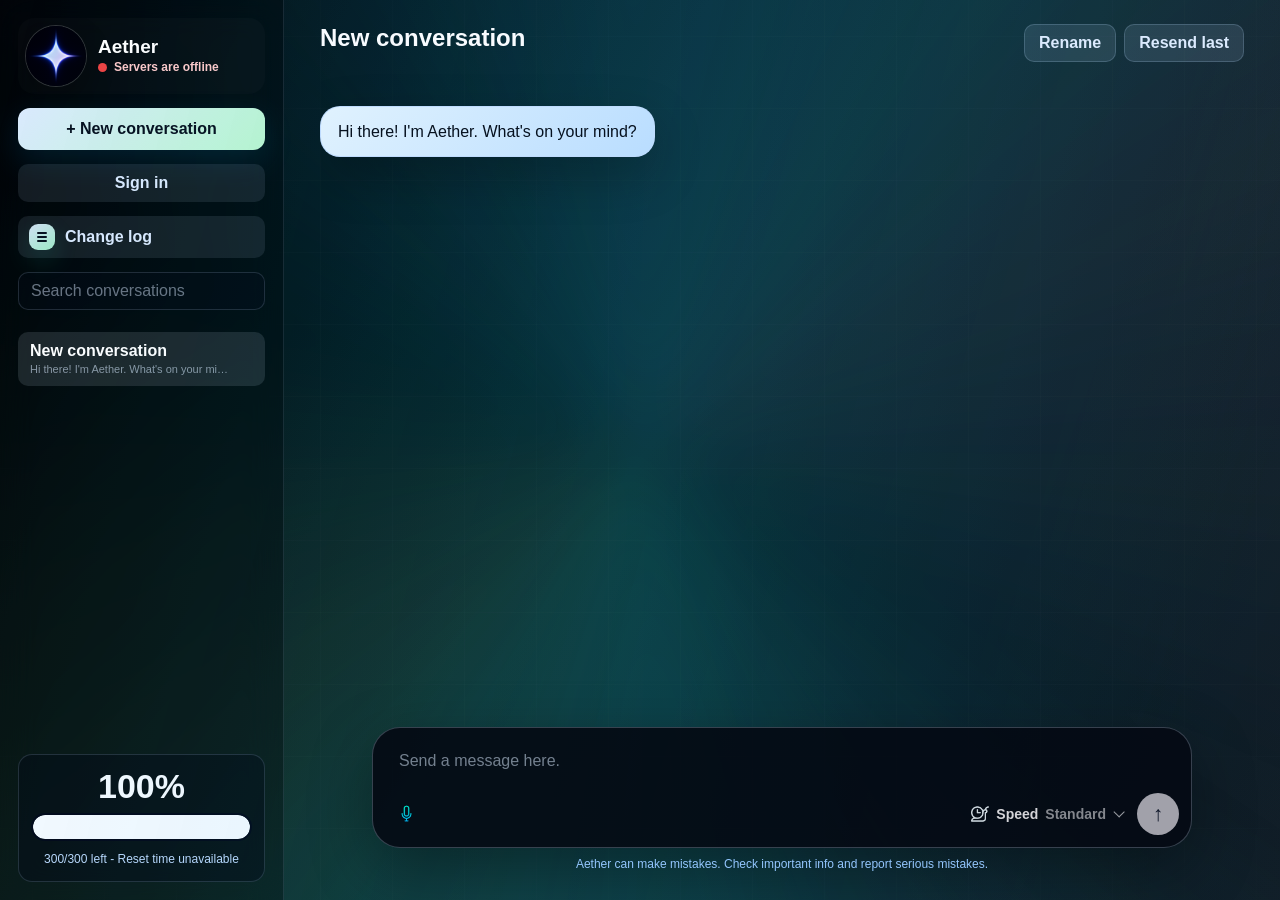
<file: index.html>
<!doctype html>
<html lang="en">
  <head>
    <meta name="google-site-verification" content="ly3qNK8iOnrQj3IvgMs92MdEl5CDJ6hT8miCElMqetY" />
    <meta charset="utf-8">
    <meta name="viewport" content="width=device-width, initial-scale=1">
    <title>Aether AI - World's Smartest AI</title>
    <link rel="icon" type="image/png" href="assets/Aether.png">
    <link rel="stylesheet" href="styles.css?v=20260530-hcaptcha">
  </head>
  <body>
    <div id="app"></div>
    <script src="config.js?v=20260530-hcaptcha"></script>
    <script src="app.js?v=20260530-hcaptcha"></script>
    <script src="https://js.hcaptcha.com/1/api.js?onload=onAetherHCaptchaLoaded&render=explicit" async defer></script>
  </body>
</html>
</file>
<file: styles.css>
﻿* { box-sizing: border-box; } 
html, body, #app { width: 100%; height: 100%; margin: 0; }
body {
  overflow: hidden;
  background: #02040a;
  color: #f8fbff;
  font-family: Inter, "Segoe UI", Arial, sans-serif;
}
button, input, textarea { font: inherit; }
button { cursor: pointer; }
.app-shell {
  position: relative;
  isolation: isolate;
  display: grid;
  grid-template-columns: 284px 1fr;
  height: 100%;
  background:
    linear-gradient(125deg, #02040a 0%, #062a2d 28%, #111827 54%, #251324 78%, #040506 100%);
  background-size: 180% 180%;
  animation: shellGradient 22s ease-in-out infinite;
  overflow: hidden;
}
.app-content {
  display: contents;
}
.ban-locked-shell .app-content {
  filter: brightness(0.16) saturate(0.48) contrast(0.9);
  pointer-events: none;
  user-select: none;
}
.app-shell::before,
.app-shell::after {
  content: "";
  position: fixed;
  inset: -20%;
  z-index: -1;
  pointer-events: none;
}
.app-shell::before {
  background:
    linear-gradient(rgba(255, 255, 255, 0.035) 1px, transparent 1px),
    linear-gradient(90deg, rgba(255, 255, 255, 0.03) 1px, transparent 1px);
  background-size: 72px 72px;
  -webkit-mask-image: linear-gradient(135deg, transparent 8%, black 35%, black 70%, transparent 96%);
  mask-image: linear-gradient(135deg, transparent 8%, black 35%, black 70%, transparent 96%);
  animation: gridPan 18s linear infinite;
  opacity: 0.44;
}
.app-shell::after {
  background:
    conic-gradient(from 120deg at 50% 50%,
      transparent 0deg,
      rgba(45, 212, 191, 0.16) 54deg,
      rgba(251, 191, 36, 0.08) 112deg,
      transparent 170deg,
      rgba(56, 189, 248, 0.14) 238deg,
      rgba(244, 114, 182, 0.08) 304deg,
      transparent 360deg);
  filter: blur(32px);
  transform: scale(1.16);
  animation: auraTurn 28s ease-in-out infinite alternate;
  opacity: 0.78;
}
.mobile-sidebar-scrim,
.mobile-sidebar-toggle {
  display: none;
}
.animated-bg {
  position: fixed;
  inset: 0;
  z-index: 0;
  pointer-events: none;
  overflow: hidden;
  background:
    linear-gradient(105deg, transparent 0%, rgba(14, 165, 233, 0.13) 25%, transparent 46%),
    linear-gradient(290deg, transparent 12%, rgba(34, 197, 94, 0.08) 38%, transparent 58%);
  background-size: 200% 200%, 180% 180%;
  animation: backgroundSweep 16s ease-in-out infinite alternate;
  opacity: 0.72;
}
@keyframes shellGradient {
  0%, 100% { background-position: 0% 42%; }
  50% { background-position: 100% 58%; }
}
@keyframes gridPan {
  from { transform: translate3d(0, 0, 0); }
  to { transform: translate3d(72px, 72px, 0); }
}
@keyframes auraTurn {
  from { transform: scale(1.12) rotate(-6deg); }
  to { transform: scale(1.22) rotate(8deg); }
}
@keyframes backgroundSweep {
  from { background-position: 0% 50%, 100% 50%; }
  to { background-position: 100% 50%, 0% 50%; }
}
@keyframes serverPulseGreen {
  0% { box-shadow: 0 0 0 0 rgba(34, 197, 94, 0.48); }
  70% { box-shadow: 0 0 0 8px rgba(34, 197, 94, 0); }
  100% { box-shadow: 0 0 0 0 rgba(34, 197, 94, 0); }
}
@keyframes serverPulseRed {
  0% { box-shadow: 0 0 0 0 rgba(239, 68, 68, 0.48); }
  70% { box-shadow: 0 0 0 8px rgba(239, 68, 68, 0); }
  100% { box-shadow: 0 0 0 0 rgba(239, 68, 68, 0); }
}
.sidebar {
  position: relative;
  z-index: 1;
  display: flex;
  flex-direction: column;
  gap: 14px;
  padding: 18px;
  border-right: 1px solid rgba(191, 219, 254, 0.12);
  background: rgba(0, 0, 0, 0.36);
  backdrop-filter: blur(18px);
  min-width: 0;
}
.brand, .new-chat, .account-tab, .admin-tab, .changelog-tab, .chat-item, .delete-chat, .copy-message, .report-message, .composer button, .primary-button, .secondary-button, .danger-button, .modal-close, .auth-mode-switch button, .speed-trigger, .speed-option, .admin-search-button { border: 0; }
.brand {
  display: flex;
  align-items: center;
  gap: 12px;
  color: #fff;
  background: rgba(255, 255, 255, 0.02);
  font-weight: 760;
  font-size: 18px;
  padding: 8px;
  border-radius: 16px;
  text-align: left;
  transition: background 180ms ease, transform 180ms ease;
}
.brand:hover, .brand:focus-visible {
  background: rgba(255, 255, 255, 0.06);
  outline: none;
  transform: translateY(-1px);
}
.brand img {
  width: 60px;
  height: 60px;
  border-radius: 50%;
  object-fit: cover;
  flex: 0 0 auto;
  box-shadow: 0 0 0 1px rgba(255, 255, 255, 0.18), 0 12px 28px rgba(0, 0, 0, 0.28);
}
.brand-copy {
  display: grid;
  gap: 4px;
  min-width: 0;
}
.brand-name {
  font-size: 19px;
  line-height: 1;
  letter-spacing: 0;
}
.server-status {
  display: inline-flex;
  align-items: center;
  gap: 7px;
  min-width: 0;
  color: #bfdbfe;
  font-size: 12px;
  font-weight: 760;
  line-height: 1.25;
  white-space: nowrap;
}
.server-dot {
  position: relative;
  width: 9px;
  height: 9px;
  border-radius: 50%;
  background: #22c55e;
  box-shadow: 0 0 0 0 rgba(34, 197, 94, 0.42);
  animation: serverPulseGreen 1.55s ease-out infinite;
  flex: 0 0 auto;
}
.server-status.offline .server-dot {
  background: #ef4444;
  box-shadow: 0 0 0 0 rgba(239, 68, 68, 0.42);
  animation-name: serverPulseRed;
}
.server-status.online .server-status-label {
  color: #bbf7d0;
}
.server-status.offline .server-status-label {
  color: #fecaca;
}
.new-chat {
  height: 42px;
  border-radius: 12px;
  color: #07111f;
  background: linear-gradient(135deg, #dbeafe, #bbf7d0);
  font-weight: 740;
  box-shadow: 0 10px 30px rgba(14, 165, 233, 0.14);
  transition: transform 160ms ease, filter 160ms ease;
}
.new-chat:hover, .new-chat:focus-visible {
  transform: translateY(-1px);
  filter: brightness(1.04);
  outline: none;
}
.account-tab,
.admin-tab,
.changelog-tab {
  display: grid;
  place-items: center;
  height: 38px;
  border-radius: 10px;
  color: #dbeafe;
  background: rgba(191, 219, 254, 0.1);
  font-weight: 780;
  transition: background 160ms ease, color 160ms ease, transform 160ms ease;
}
.account-tab.signed-in {
  grid-template-columns: auto minmax(0, 1fr);
  place-items: center stretch;
  gap: 10px;
  height: auto;
  min-height: 48px;
  padding: 8px 10px;
  text-align: left;
}
.changelog-tab {
  grid-template-columns: auto minmax(0, 1fr);
  place-items: center stretch;
  gap: 10px;
  height: 42px;
  padding: 0 11px;
  text-align: left;
}
.changelog-mark {
  position: relative;
  display: grid;
  place-items: center;
  width: 26px;
  height: 26px;
  border-radius: 9px;
  background:
    linear-gradient(145deg, rgba(219, 234, 254, 0.95), rgba(167, 243, 208, 0.95));
  box-shadow: 0 10px 24px rgba(45, 212, 191, 0.16);
}
.changelog-mark::before,
.changelog-mark::after,
.changelog-mark i {
  content: "";
  position: absolute;
  left: 8px;
  right: 8px;
  height: 2px;
  border-radius: 999px;
  background: #07111f;
}
.changelog-mark::before {
  top: 8px;
}
.changelog-mark i {
  top: 12px;
}
.changelog-mark::after {
  top: 16px;
}
.changelog-tab span:last-child {
  overflow: hidden;
  text-overflow: ellipsis;
  white-space: nowrap;
}
.account-avatar {
  display: grid;
  place-items: center;
  width: 30px;
  height: 30px;
  border-radius: 50%;
  color: #07111f;
  background: linear-gradient(135deg, #bfdbfe, #a7f3d0);
  font-size: 12px;
  font-weight: 900;
  letter-spacing: 0;
}
img.account-avatar {
  display: block;
  object-fit: cover;
}
.username-label {
  display: inline-flex;
  align-items: center;
  gap: 5px;
  max-width: 100%;
  min-width: 0;
  vertical-align: middle;
}
.username-text {
  min-width: 0;
  overflow: hidden;
  text-overflow: ellipsis;
}
.username-suffix {
  flex: 0 0 auto;
}
.verified-icon {
  width: 18px;
  height: 18px;
  flex: 0 0 auto;
  object-fit: contain;
  display: inline-block;
  vertical-align: middle;
}
.account-card-head h2 .verified-icon {
  width: 21px;
  height: 21px;
}
.account-avatar.large {
  width: 54px;
  height: 54px;
  font-size: 18px;
  flex: 0 0 auto;
}
.account-tab-copy {
  display: grid;
  gap: 2px;
  min-width: 0;
}
.account-tab-copy strong,
.account-tab-copy small {
  overflow: hidden;
  text-overflow: ellipsis;
  white-space: nowrap;
}
.account-tab-copy .username-label {
  display: flex;
}
.account-tab-copy small {
  color: #93c5fd;
  font-size: 11px;
  font-weight: 760;
}
.account-tab:hover, .account-tab:focus-visible, .admin-tab:hover, .admin-tab:focus-visible, .admin-tab.active, .changelog-tab:hover, .changelog-tab:focus-visible {
  color: #07111f;
  background: #a7f3d0;
  outline: none;
  transform: translateY(-1px);
}
.changelog-tab:hover .changelog-mark,
.changelog-tab:focus-visible .changelog-mark {
  background: #07111f;
}
.changelog-tab:hover .changelog-mark::before,
.changelog-tab:hover .changelog-mark::after,
.changelog-tab:hover .changelog-mark i,
.changelog-tab:focus-visible .changelog-mark::before,
.changelog-tab:focus-visible .changelog-mark::after,
.changelog-tab:focus-visible .changelog-mark i {
  background: #a7f3d0;
}
.account-tab:hover .account-tab-copy small,
.account-tab:focus-visible .account-tab-copy small {
  color: #0f172a;
}
.sidebar-search {
  width: 100%;
  height: 38px;
  border: 1px solid rgba(191, 219, 254, 0.16);
  border-radius: 10px;
  color: #f8fbff;
  background: rgba(5, 10, 20, 0.5);
  outline: none;
  padding: 0 12px;
}
.sidebar-search::placeholder {
  color: rgba(219, 234, 254, 0.48);
}
.sidebar-search:focus {
  border-color: rgba(45, 212, 191, 0.55);
  box-shadow: 0 0 0 3px rgba(45, 212, 191, 0.12);
}
.chat-list {
  display: grid;
  gap: 4px;
  margin-top: 8px;
  overflow: auto;
  flex: 1 1 auto;
  min-height: 0;
  align-content: start;
  grid-auto-rows: max-content;
}
.sidebar-empty {
  padding: 12px;
  color: rgba(219, 234, 254, 0.62);
  font-size: 13px;
  line-height: 1.4;
}
.rate-card {
  --rate-color: #f8fbff;
  margin-top: auto;
  display: grid;
  gap: 10px;
  padding: 14px 12px;
  border: 1px solid rgba(191, 219, 254, 0.16);
  border-radius: 14px;
  background: rgba(5, 10, 20, 0.54);
  color: #dbeafe;
}
.rate-percent {
  color: var(--rate-color);
  font-size: 34px;
  line-height: 1;
  text-align: center;
  font-weight: 760;
  transition: color 140ms linear;
}
.rate-track {
  height: 28px;
  overflow: hidden;
  border: 2px solid rgba(2, 6, 23, 0.92);
  border-radius: 999px;
  background: rgba(219, 234, 254, 0.1);
}
.rate-track span {
  display: block;
  height: 100%;
  min-width: 0;
  border-radius: inherit;
  background: var(--rate-color);
  transition:
    width 120ms linear,
    background-color 140ms linear;
}
.rate-label {
  color: #bfdbfe;
  font-size: 12px;
  text-align: center;
  line-height: 1.35;
}
.chat-item-row {
  display: grid;
  grid-template-columns: minmax(0, 1fr) 28px;
  align-items: center;
  width: 100%;
  min-height: 54px;
  border-radius: 10px;
  overflow: hidden;
  background: transparent;
}
.chat-item-row.active, .chat-item-row:hover, .chat-item-row:focus-within {
  background: rgba(219, 234, 254, 0.12);
}
.chat-item {
  width: 100%;
  max-width: 100%;
  min-width: 0;
  min-height: 54px;
  display: grid;
  align-content: center;
  gap: 3px;
  color: #dbeafe;
  background: transparent;
  text-align: left;
  padding: 0 8px 0 12px;
  overflow: hidden;
  text-overflow: ellipsis;
  white-space: nowrap;
}
.chat-item span, .chat-item small {
  min-width: 0;
  overflow: hidden;
  text-overflow: ellipsis;
  white-space: nowrap;
}
.chat-item span {
  font-weight: 760;
}
.chat-item small {
  color: rgba(219, 234, 254, 0.58);
  font-size: 11px;
  line-height: 1.2;
}
.chat-item-row.active .chat-item, .chat-item-row:hover .chat-item, .chat-item-row:focus-within .chat-item {
  color: #fff;
}
.delete-chat {
  width: 26px;
  height: 26px;
  margin-right: 4px;
  border-radius: 7px;
  color: #dbeafe;
  background: transparent;
  opacity: 0;
  transform: scale(0.92);
  transition: opacity 150ms ease, transform 150ms ease, background 150ms ease, color 150ms ease;
}
.chat-item-row:hover .delete-chat, .chat-item-row:focus-within .delete-chat {
  opacity: 1;
  transform: scale(1);
}
.delete-chat:hover, .delete-chat:focus-visible {
  color: #07111f;
  background: #dbeafe;
  outline: none;
}
.chat-page {
  position: relative;
  z-index: 1;
  display: grid;
  grid-template-rows: auto 1fr auto;
  height: 100vh;
  min-width: 0;
  overflow: hidden;
  padding: 24px 36px 28px;
}
.chat-page::before {
  content: "";
  position: fixed;
  inset: 0;
  z-index: 2;
  pointer-events: none;
  opacity: 0;
  background:
    linear-gradient(180deg, rgba(2, 6, 23, 0.68), rgba(2, 6, 23, 0.8)),
    conic-gradient(from 180deg at 50% 50%, transparent 0deg, rgba(45, 212, 191, 0.12) 92deg, transparent 178deg, rgba(96, 165, 250, 0.14) 272deg, transparent 360deg);
  -webkit-backdrop-filter: blur(10px) saturate(0.72);
  backdrop-filter: blur(10px) saturate(0.72);
  transition: opacity 360ms ease;
}
.chat-page.voice-listening::before {
  opacity: 1;
  animation: voiceBackdropBreath 3.2s ease-in-out infinite;
}
.chat-page .topbar,
.chat-page .messages,
.chat-page .composer,
.chat-page .composer-input-wrap,
.chat-page .composer-tools-right,
.chat-page .composer-note {
  transition:
    opacity 360ms ease,
    filter 420ms ease,
    transform 420ms ease,
    border-color 260ms ease,
    background 260ms ease,
    box-shadow 260ms ease;
}
.chat-page.voice-listening .topbar,
.chat-page.voice-listening .messages,
.chat-page.voice-listening .composer-input-wrap,
.chat-page.voice-listening .composer-tools-right,
.chat-page.voice-listening .composer-note {
  opacity: 0;
  filter: blur(14px) saturate(0.55);
  transform: scale(0.985);
  pointer-events: none;
}
.chat-page.voice-listening .composer {
  border-color: transparent;
  background: transparent;
  box-shadow: none;
}
.chat-page.voice-listening .composer-area {
  z-index: 5;
}
@keyframes voiceBackdropBreath {
  0%, 100% {
    filter: saturate(0.95);
  }
  50% {
    filter: saturate(1.18);
  }
}
.topbar {
  position: relative;
  z-index: 1;
  display: flex;
  align-items: flex-start;
  justify-content: space-between;
  gap: 16px;
  max-width: 980px;
  width: 100%;
  min-width: 0;
  margin: 0 auto;
}
.topbar-title-row {
  flex: 1 1 auto;
  display: flex;
  align-items: center;
  gap: 12px;
  min-width: 0;
  max-width: 100%;
}
.topbar h1 {
  flex: 1 1 auto;
  min-width: 0;
  max-width: 100%;
  margin: 0;
  font-size: 24px;
  letter-spacing: 0;
  overflow: hidden;
  text-overflow: ellipsis;
  white-space: nowrap;
}
.topbar-actions {
  display: flex;
  align-items: center;
  gap: 8px;
  flex: 0 0 auto;
}
.speed-picker {
  position: relative;
}
.speed-trigger {
  min-width: 0;
  min-height: 42px;
  display: inline-flex;
  align-items: center;
  justify-content: center;
  gap: 7px;
  border-radius: 999px;
  padding: 0 8px;
  color: #d4d4d8;
  background: transparent;
}
.speed-trigger span {
  color: inherit;
  font-size: 14px;
  font-weight: 760;
}
.speed-trigger .speed-current {
  color: rgba(212, 212, 216, 0.62);
  font-weight: 650;
}
.speed-trigger-icon {
  display: grid;
  place-items: center;
  width: 18px;
  height: 18px;
  flex: 0 0 18px;
}
.speed-trigger-icon img {
  display: block;
  width: 18px;
  height: 18px;
  object-fit: contain;
  filter: invert(93%) sepia(12%) saturate(498%) hue-rotate(183deg) brightness(103%) contrast(96%);
  opacity: 0.88;
}
.speed-trigger:hover .speed-current,
.speed-trigger:focus-visible .speed-current {
  color: rgba(255, 255, 255, 0.68);
}
.speed-trigger i {
  width: 8px;
  height: 8px;
  border-right: 1.7px solid currentColor;
  border-bottom: 1.7px solid currentColor;
  transform: rotate(45deg) translateY(-3px);
  opacity: 0.72;
}
.speed-trigger:hover,
.speed-trigger:focus-visible {
  color: #fff;
  outline: none;
  background: rgba(255, 255, 255, 0.08);
}
.speed-picker.open .speed-trigger i {
  transform: rotate(225deg) translateY(-1px);
}
.speed-menu {
  position: absolute;
  bottom: calc(100% + 10px);
  right: 0;
  z-index: 15;
  width: min(330px, calc(100vw - 28px));
  display: grid;
  gap: 6px;
  padding: 10px;
  border: 1px solid rgba(191, 219, 254, 0.12);
  border-radius: 12px;
  background: linear-gradient(180deg, rgba(24, 24, 27, 0.98), rgba(18, 18, 20, 0.98));
  box-shadow: 0 20px 64px rgba(0, 0, 0, 0.48);
}
.speed-menu-title {
  padding: 0 6px 3px;
  color: #a1a1aa;
  font-size: 13px;
  font-weight: 760;
}
.speed-option {
  min-height: 64px;
  display: grid;
  grid-template-columns: 26px minmax(0, 1fr) 22px;
  align-items: start;
  gap: 10px;
  padding: 10px;
  border-radius: 9px;
  color: #e5e7eb;
  background: transparent;
  text-align: left;
}
.speed-option.active,
.speed-option:hover,
.speed-option:focus-visible {
  outline: none;
  background: rgba(255, 255, 255, 0.08);
}
.speed-icon {
  display: grid;
  place-items: center;
  align-self: center;
  color: #d4d4d8;
  font-size: 18px;
}
.speed-icon img {
  width: 18px;
  height: 18px;
  display: block;
  object-fit: contain;
  filter: invert(93%) sepia(12%) saturate(498%) hue-rotate(183deg) brightness(103%) contrast(96%);
  opacity: 0.9;
}
.speed-option strong,
.speed-option small {
  display: block;
  min-width: 0;
  overflow: visible;
  overflow-wrap: anywhere;
  white-space: normal;
}
.speed-option strong {
  font-size: 14px;
  font-weight: 760;
  line-height: 1.15;
}
.speed-option small {
  margin-top: 3px;
  color: #a1a1aa;
  font-size: 13px;
  line-height: 1.25;
}
.speed-option b {
  color: #d4d4d8;
  font-size: 18px;
  font-weight: 500;
  text-align: center;
  align-self: center;
}
.admin-page {
  grid-template-rows: auto 1fr;
}
.admin-scroll {
  position: relative;
  z-index: 1;
  width: min(1060px, 100%);
  margin: 0 auto;
  padding: 28px 0 8px;
  overflow-y: auto;
  scrollbar-width: none;
  display: grid;
  gap: 18px;
  align-content: start;
}
.admin-scroll::-webkit-scrollbar { width: 0; height: 0; }
.admin-hero {
  display: flex;
  align-items: center;
  justify-content: space-between;
  gap: 18px;
  padding: 22px;
  border: 1px solid rgba(191, 219, 254, 0.16);
  border-radius: 8px;
  background: rgba(5, 10, 20, 0.66);
}
.admin-kicker {
  display: inline-flex;
  margin-bottom: 8px;
  color: #a7f3d0;
  font-size: 12px;
  font-weight: 800;
  text-transform: uppercase;
  letter-spacing: 0;
}
.admin-hero h2,
.admin-panel h2 {
  margin: 0;
  letter-spacing: 0;
}
.admin-hero h2 {
  font-size: 26px;
}
.admin-hero p {
  margin: 8px 0 0;
  max-width: 620px;
  color: #bfdbfe;
  line-height: 1.45;
}
.admin-switch {
  display: inline-flex;
  align-items: center;
  gap: 10px;
  min-height: 44px;
  padding: 0 14px;
  border-radius: 999px;
  color: #07111f;
  background: #dbeafe;
  font-weight: 820;
  white-space: nowrap;
  cursor: pointer;
}
.admin-switch input {
  width: 18px;
  height: 18px;
  accent-color: #16a34a;
}
.admin-grid {
  display: grid;
  grid-template-columns: repeat(4, minmax(0, 1fr));
  gap: 12px;
}
.admin-metric {
  display: grid;
  gap: 8px;
  padding: 18px;
  border: 1px solid rgba(191, 219, 254, 0.16);
  border-radius: 8px;
  background: rgba(5, 10, 20, 0.56);
}
.admin-metric span {
  color: #bfdbfe;
  font-size: 13px;
  font-weight: 760;
}
.admin-metric strong {
  font-size: 34px;
  line-height: 1;
}
.admin-actions {
  display: flex;
  flex-wrap: wrap;
  align-items: end;
  gap: 10px;
  justify-content: flex-start;
}
.admin-two-column {
  display: grid;
  grid-template-columns: minmax(280px, 0.84fr) minmax(320px, 1.16fr);
  gap: 14px;
  align-items: start;
}
.admin-panel {
  display: grid;
  gap: 14px;
  padding: 20px;
  border: 1px solid rgba(191, 219, 254, 0.16);
  border-radius: 8px;
  background: rgba(5, 10, 20, 0.62);
}
.admin-panel-head {
  display: flex;
  justify-content: space-between;
  align-items: center;
  gap: 12px;
}
.admin-panel-title {
  display: flex;
  align-items: center;
  gap: 10px;
  min-width: 0;
}
.admin-panel-head span {
  color: #a7f3d0;
  font-size: 12px;
  font-weight: 820;
}
.admin-search-control {
  --admin-search-width: min(300px, 46vw);
  position: relative;
  display: grid;
  grid-template-columns: minmax(0, 0fr) 38px;
  align-items: center;
  gap: 0;
  width: 38px;
  min-width: 38px;
  height: 38px;
  justify-self: end;
  overflow: hidden;
  border: 1px solid rgba(191, 219, 254, 0.14);
  border-radius: 12px;
  background: rgba(2, 6, 23, 0.38);
  transition:
    width 240ms ease,
    border-color 180ms ease,
    background 180ms ease,
    box-shadow 180ms ease;
}
.admin-search-control.open,
.admin-search-control:focus-within {
  grid-template-columns: minmax(0, 1fr) 38px;
  width: var(--admin-search-width);
  border-color: rgba(167, 243, 208, 0.34);
  background: rgba(2, 6, 23, 0.64);
  box-shadow: 0 14px 36px rgba(0, 0, 0, 0.26), 0 0 0 3px rgba(45, 212, 191, 0.08);
}
.admin-search-input {
  width: 100%;
  min-width: 0;
  height: 100%;
  border: 0;
  outline: none;
  padding: 0 4px 0 12px;
  color: #f8fbff;
  background: transparent;
  font-size: 13px;
  font-weight: 760;
  opacity: 0;
  transform: translateX(20px);
  pointer-events: none;
  transition: opacity 180ms ease, transform 230ms ease;
}
.admin-search-control.open .admin-search-input,
.admin-search-control:focus-within .admin-search-input {
  opacity: 1;
  transform: translateX(0);
  pointer-events: auto;
}
.admin-search-input::placeholder {
  color: rgba(219, 234, 254, 0.52);
}
.admin-search-input::-webkit-search-cancel-button {
  display: none;
}
.admin-search-button {
  position: relative;
  z-index: 1;
  display: grid;
  place-items: center;
  width: 38px;
  height: 38px;
  border-radius: 11px;
  color: #fff;
  background: rgba(191, 219, 254, 0.1);
  transition: background 160ms ease, transform 160ms ease;
}
.admin-search-button img {
  display: block;
  width: 17px;
  height: 17px;
  object-fit: contain;
  filter: brightness(0) invert(1);
}
.admin-search-button:hover,
.admin-search-button:focus-visible {
  outline: none;
  background: rgba(167, 243, 208, 0.18);
  transform: translateY(-1px);
}
.admin-ban-form,
.admin-rate-form {
  display: grid;
  grid-template-columns: minmax(0, 1fr) minmax(0, 1fr) auto;
  gap: 8px;
}
.admin-rate-form {
  width: min(560px, 100%);
  align-items: end;
}
.admin-rate-form label {
  display: grid;
  gap: 5px;
  min-width: 0;
}
.admin-rate-form label span {
  color: #bfdbfe;
  font-size: 12px;
  font-weight: 780;
}
.admin-ban-form input,
.admin-rate-form input,
.auth-card input,
.account-form input,
.report-form textarea {
  width: 100%;
  min-height: 40px;
  border: 1px solid rgba(191, 219, 254, 0.18);
  border-radius: 10px;
  color: #f8fbff;
  background: rgba(2, 6, 23, 0.54);
  outline: none;
  padding: 0 12px;
}
.admin-ban-form input:focus,
.admin-rate-form input:focus,
.auth-card input:focus,
.account-form input:focus,
.report-form textarea:focus {
  border-color: rgba(45, 212, 191, 0.56);
  box-shadow: 0 0 0 3px rgba(45, 212, 191, 0.12);
}
.admin-list {
  display: grid;
  gap: 10px;
  max-height: min(54vh, 520px);
  overflow-y: auto;
  padding-right: 4px;
  scrollbar-width: thin;
  scrollbar-color: rgba(219, 234, 254, 0.26) transparent;
}
.admin-list-item,
.blocked-attempt {
  display: grid;
  gap: 8px;
  padding: 12px;
  border-radius: 8px;
  border: 1px solid rgba(191, 219, 254, 0.12);
  background: rgba(2, 6, 23, 0.44);
}
.admin-list-item {
  grid-template-columns: minmax(0, 1fr) auto;
  align-items: center;
}
.admin-list-item strong,
.blocked-attempt strong {
  display: block;
  min-width: 0;
  overflow-wrap: anywhere;
}
.admin-list-item small,
.blocked-attempt small {
  display: block;
  margin-top: 3px;
  color: #bfdbfe;
  line-height: 1.35;
}
.banned-user-item p {
  margin: 7px 0 0;
  color: #fecaca;
  font-size: 13px;
  line-height: 1.4;
  overflow-wrap: anywhere;
}
.blocked-attempt-head {
  display: flex;
  align-items: flex-start;
  justify-content: space-between;
  gap: 12px;
}
.blocked-attempt p {
  margin: 0;
  color: #fecaca;
  overflow-wrap: anywhere;
  line-height: 1.4;
}
.blocked-attempt ol {
  margin: 0;
  padding-left: 20px;
  color: #dbeafe;
  line-height: 1.35;
}
.blocked-attempt li {
  overflow-wrap: anywhere;
  margin-top: 4px;
}
.blocked-actions {
  display: flex;
  justify-content: flex-end;
  gap: 8px;
  flex-wrap: wrap;
  margin-top: 2px;
}
.blocked-actions button {
  min-width: 92px;
}
.admin-empty {
  padding: 12px;
  color: #bfdbfe;
  border: 1px dashed rgba(191, 219, 254, 0.18);
  border-radius: 8px;
  text-align: center;
}
.admin-alert {
  padding: 12px;
  border-radius: 8px;
  color: #fecaca;
  background: rgba(127, 29, 29, 0.26);
  border: 1px solid rgba(248, 113, 113, 0.26);
}
.show-all-button {
  justify-self: start;
}
.reports-panel {
  overflow: visible;
}
.reports-panel-head {
  align-items: flex-start;
}
.reports-panel-head small {
  display: block;
  margin-top: 4px;
  color: #93c5fd;
  font-size: 12px;
  font-weight: 720;
  line-height: 1.35;
}
.report-list {
  height: max-content;
  max-height: min(58vh, 620px);
  padding-right: 6px;
}
.admin-report {
  display: grid;
  gap: 12px;
  padding: 15px;
  border: 1px solid rgba(191, 219, 254, 0.15);
  border-radius: 8px;
  background:
    linear-gradient(165deg, rgba(8, 14, 28, 0.74), rgba(2, 6, 23, 0.56)),
    linear-gradient(90deg, rgba(45, 212, 191, 0.08), transparent 42%);
}
.admin-report-topline {
  display: flex;
  justify-content: space-between;
  align-items: flex-start;
  gap: 12px;
}
.report-status-pill {
  flex: 0 0 auto;
  min-height: 24px;
  display: inline-flex;
  align-items: center;
  border: 1px solid rgba(167, 243, 208, 0.2);
  border-radius: 999px;
  padding: 0 9px;
  color: #bbf7d0;
  background: rgba(6, 78, 59, 0.28);
  font-size: 11px;
  font-weight: 900;
  text-transform: uppercase;
}
.admin-report-message {
  max-height: 180px;
  margin: 0;
  overflow-y: auto;
  overflow-wrap: anywhere;
  border: 1px solid rgba(191, 219, 254, 0.12);
  border-radius: 8px;
  padding: 12px;
  color: #e0f2fe;
  background: rgba(2, 6, 23, 0.52);
  line-height: 1.45;
  white-space: pre-wrap;
}
.admin-report-note {
  margin: 0;
  border-left: 3px solid rgba(167, 243, 208, 0.62);
  padding: 8px 10px;
  color: #d1fae5;
  background: rgba(6, 78, 59, 0.2);
  border-radius: 0 8px 8px 0;
  line-height: 1.4;
  overflow-wrap: anywhere;
}
.admin-report-context {
  border: 1px solid rgba(191, 219, 254, 0.12);
  border-radius: 8px;
  background: rgba(2, 6, 23, 0.36);
}
.admin-report-context summary {
  min-height: 36px;
  display: flex;
  align-items: center;
  padding: 0 11px;
  color: #bfdbfe;
  cursor: pointer;
  font-size: 13px;
  font-weight: 820;
}
.admin-report-context ol {
  margin: 0;
  padding: 0 12px 12px 30px;
  color: #dbeafe;
  line-height: 1.4;
}
.admin-report-context li {
  margin-top: 7px;
  overflow-wrap: anywhere;
}
.admin-report-context li span {
  display: inline-flex;
  margin-right: 6px;
  color: #a7f3d0;
  font-size: 12px;
  font-weight: 900;
}
.report-actions {
  display: flex;
  justify-content: flex-end;
  gap: 8px;
  flex-wrap: wrap;
}
.report-actions button {
  min-width: 92px;
}
.report-fixed-button {
  background: #a7f3d0;
}
.messages {
  position: relative;
  z-index: 1;
  display: flex;
  flex-direction: column;
  gap: 18px;
  width: 100%;
  max-width: 980px;
  margin: 0 auto;
  padding: 44px 0 24px;
  overflow-y: auto;
  scrollbar-width: none;
}
.messages::-webkit-scrollbar, .chat-list::-webkit-scrollbar { width: 0; height: 0; }
.message-row {
  display: flex;
  width: 100%;
  opacity: 1;
  transform: translateY(0);
  transition: opacity 520ms ease, filter 520ms ease;
}
.message-row.user { justify-content: flex-end; }
.message-row.assistant { justify-content: flex-start; }
.message-row.is-faded {
  filter: saturate(0.82);
}
.bubble {
  max-width: min(760px, 78%);
  white-space: pre-wrap;
  line-height: 1.45;
  border-radius: 20px;
  padding: 13px 17px;
  box-shadow: 0 18px 50px rgba(0, 0, 0, 0.24);
}
.message-stack {
  display: flex;
  flex-direction: column;
  align-items: flex-start;
  gap: 6px;
  max-width: min(760px, 78%);
}
.message-row.user .message-stack {
  align-items: flex-end;
}
.message-stack .bubble {
  max-width: 100%;
}
.message-controls {
  display: inline-flex;
  align-items: center;
  gap: 8px;
  min-height: 22px;
}
.copy-message,
.report-message,
.thought-time {
  height: 22px;
  padding: 0 8px;
  border-radius: 7px;
  color: rgba(219, 234, 254, 0.68);
  background: rgba(7, 17, 31, 0.48);
  font-size: 12px;
  font-weight: 760;
  line-height: 1;
  opacity: 0;
  pointer-events: none;
  transform: translateY(3px);
  transition:
    opacity 180ms ease,
    color 150ms ease,
    background 150ms ease,
    transform 180ms ease;
}
.copy-message {
  width: 28px;
  min-width: 28px;
  display: inline-grid;
  place-items: center;
  padding: 0;
}
.copy-message img {
  display: block;
  width: 14px;
  height: 14px;
  object-fit: contain;
  filter: brightness(0) invert(1);
  opacity: 0.96;
}
.report-message {
  width: 28px;
  min-width: 28px;
  display: inline-grid;
  place-items: center;
  padding: 0;
}
.report-message img {
  display: block;
  width: 13px;
  height: 13px;
  object-fit: contain;
  filter: invert(91%) sepia(17%) saturate(416%) hue-rotate(184deg) brightness(104%) contrast(96%);
  opacity: 0.9;
}
.message-row:hover .copy-message,
.message-row:focus-within .copy-message,
.message-row:hover .report-message,
.message-row:focus-within .report-message,
.message-row:hover .thought-time,
.message-row:focus-within .thought-time {
  opacity: 0.76;
  transform: translateY(0);
}
.message-row:hover .copy-message,
.message-row:focus-within .copy-message,
.message-row:hover .report-message,
.message-row:focus-within .report-message {
  pointer-events: auto;
}
.copy-message:hover, .copy-message:focus-visible {
  color: #fff;
  background: rgba(219, 234, 254, 0.16);
  opacity: 1;
  outline: none;
  transform: translateY(-1px);
}
.copy-message:hover img,
.copy-message:focus-visible img {
  filter: brightness(0) invert(1);
}
.report-message:hover, .report-message:focus-visible {
  color: #07111f;
  background: #dbeafe;
  opacity: 1;
  outline: none;
  transform: translateY(-1px);
}
.report-message:hover img,
.report-message:focus-visible img {
  filter: none;
}
.thought-time {
  display: inline-flex;
  align-items: center;
  min-height: 22px;
  border: 1px solid rgba(191, 219, 254, 0.12);
  pointer-events: none;
}
.thinking {
  transition: opacity 520ms ease, transform 520ms ease;
}
.bubble::selection {
  background: rgba(37, 99, 235, 0.28);
}
.message-row.user .bubble {
  color: #06111f;
  background: #fff;
  border: 1px solid rgba(219, 234, 254, 0.94);
}
.message-row.user .voice-bubble {
  position: relative;
  display: inline-flex;
  align-items: center;
  justify-content: center;
  width: min(200px, 74vw);
  min-height: 54px;
  border: 0;
  border-radius: 14px;
  padding: 0 20px;
  color: #fff;
  background: linear-gradient(135deg, #38bdf8 0%, #258ee7 58%, #1d4ed8 100%);
  box-shadow:
    0 16px 38px rgba(37, 142, 231, 0.34),
    inset 0 1px 0 rgba(255, 255, 255, 0.28);
  white-space: normal;
  overflow: hidden;
  animation: voiceBubbleIn 360ms cubic-bezier(0.2, 0.8, 0.2, 1), voiceBubbleGlow 3.8s ease-in-out infinite;
}
.message-row.user .voice-bubble::after {
  content: "";
  position: absolute;
  inset: 0;
  z-index: 0;
  background: linear-gradient(110deg, transparent 0%, rgba(255, 255, 255, 0.3) 45%, transparent 62%);
  transform: translateX(-125%);
  animation: voiceBubbleSheen 4s ease-in-out infinite;
}
.voice-label {
  position: relative;
  z-index: 1;
  display: block;
  max-width: 100%;
  overflow: hidden;
  text-align: center;
  text-overflow: ellipsis;
  white-space: nowrap;
  color: #fff;
  -webkit-text-fill-color: #fff;
  font-size: 16px;
  font-weight: 950;
  letter-spacing: 0;
  line-height: 1.1;
  text-shadow:
    0 1px 2px rgba(2, 6, 23, 0.48),
    0 0 18px rgba(255, 255, 255, 0.36);
}
@keyframes voiceBubbleIn {
  from {
    opacity: 0;
    transform: translateY(8px) scale(0.96);
  }
  to {
    opacity: 1;
    transform: translateY(0) scale(1);
  }
}
@keyframes voiceBubbleSheen {
  0%, 42% {
    transform: translateX(-125%);
  }
  76%, 100% {
    transform: translateX(125%);
  }
}
@keyframes voiceBubbleGlow {
  0%, 100% {
    box-shadow:
      0 16px 38px rgba(37, 142, 231, 0.34),
      inset 0 1px 0 rgba(255, 255, 255, 0.28);
  }
  50% {
    box-shadow:
      0 18px 46px rgba(37, 142, 231, 0.46),
      inset 0 1px 0 rgba(255, 255, 255, 0.34);
  }
}
.message-row.assistant .bubble {
  color: #06111f;
  background: linear-gradient(135deg, #e0f2fe, #b9ddff);
  border: 1px solid rgba(191, 219, 254, 0.94);
}
.message-row.reported-message .bubble {
  border-color: rgba(248, 113, 113, 0.7);
  background: #fee2e2;
  animation: reportedMessageFlash 4.2s ease-in-out infinite;
}
.message-row.assistant .bubble.formatted {
  white-space: normal;
  overflow-wrap: anywhere;
}
@keyframes reportedMessageFlash {
  0%, 100% {
    background-color: #fee2e2;
    box-shadow:
      0 18px 50px rgba(0, 0, 0, 0.24),
      0 0 0 0 rgba(239, 68, 68, 0.08);
  }
  50% {
    background-color: #fecaca;
    box-shadow:
      0 18px 50px rgba(0, 0, 0, 0.24),
      0 0 0 6px rgba(239, 68, 68, 0.18);
  }
}
.bubble.formatted > :first-child {
  margin-top: 0;
}
.bubble.formatted > :last-child {
  margin-bottom: 0;
}
.bubble.formatted h1,
.bubble.formatted h2,
.bubble.formatted h3 {
  margin: 13px 0 8px;
  color: #06111f;
  font-weight: 850;
  line-height: 1.14;
  letter-spacing: 0;
}
.bubble.formatted h1 {
  font-size: 24px;
}
.bubble.formatted h2 {
  font-size: 20px;
}
.bubble.formatted h3 {
  font-size: 17px;
}
.bubble.formatted p {
  margin: 0 0 10px;
}
.bubble.formatted ul,
.bubble.formatted ol {
  margin: 8px 0 11px;
  padding-left: 22px;
}
.bubble.formatted li {
  margin: 4px 0;
  padding-left: 2px;
}
.bubble.formatted strong {
  font-weight: 850;
}
.bubble.formatted em {
  font-style: italic;
}
.bubble.formatted del {
  color: rgba(6, 17, 31, 0.62);
}
.bubble.formatted code {
  border: 1px solid rgba(6, 17, 31, 0.1);
  border-radius: 6px;
  padding: 1px 5px;
  color: #082f49;
  background: rgba(255, 255, 255, 0.46);
  font-family: "SFMono-Regular", Consolas, "Liberation Mono", monospace;
  font-size: 0.92em;
}
.bubble.formatted pre {
  max-width: 100%;
  margin: 10px 0 12px;
  overflow-x: auto;
  border: 1px solid rgba(6, 17, 31, 0.13);
  border-radius: 10px;
  padding: 11px 12px;
  color: #e0f2fe;
  background: #07111f;
  white-space: pre;
}
.bubble.formatted pre code {
  display: block;
  border: 0;
  padding: 0;
  color: inherit;
  background: transparent;
  white-space: pre;
}
.bubble.formatted blockquote {
  margin: 10px 0 12px;
  border-left: 3px solid rgba(37, 99, 235, 0.5);
  padding: 7px 0 7px 12px;
  color: rgba(6, 17, 31, 0.78);
  background: rgba(255, 255, 255, 0.25);
}
.bubble.formatted a {
  color: #075985;
  font-weight: 780;
  text-decoration: underline;
  text-decoration-thickness: 1px;
  text-underline-offset: 3px;
}
.bubble.formatted a:hover,
.bubble.formatted a:focus-visible {
  color: #0c4a6e;
}
.fade-word {
  display: inline-block;
  opacity: 0;
  animation: wordReveal 420ms ease-out forwards;
}
@keyframes wordReveal {
  to {
    opacity: 1;
  }
}
.thinking {
  display: inline-flex;
  align-items: center;
  gap: 2px;
  color: #d1d5db;
  background: rgba(12, 18, 30, 0.94);
  border: 1px solid rgba(148, 163, 184, 0.42);
  border-radius: 20px;
  padding: 11px 17px;
  font-weight: 700;
}
.thinking i {
  width: 7px;
  color: #c7cbd3;
  font-style: normal;
  animation: dotJump 760ms ease-in-out infinite;
}
.thinking i::before { content: "."; }
.thinking i:nth-child(3) { animation-delay: 130ms; }
.thinking i:nth-child(4) { animation-delay: 260ms; }
@keyframes dotJump {
  0%, 100% { transform: translateY(0); opacity: 0.68; }
  45% { transform: translateY(-7px); opacity: 1; }
}
.composer-area {
  position: relative;
  z-index: 1;
  display: grid;
  gap: 8px;
  width: min(820px, 100%);
  margin: 0 auto;
}
.composer {
  display: grid;
  grid-template-columns: 1fr;
  gap: 7px;
  width: 100%;
  padding: 12px;
  border-radius: 28px;
  border: 1px solid rgba(148, 163, 184, 0.35);
  background: rgba(5, 10, 20, 0.92);
  box-shadow: 0 20px 60px rgba(0, 0, 0, 0.35);
}
.composer.unavailable {
  border-color: rgba(148, 163, 184, 0.22);
  background: rgba(15, 23, 42, 0.72);
}
.composer-input-wrap {
  position: relative;
  min-height: 44px;
  max-height: 180px;
  overflow: hidden;
}
.composer-highlights {
  position: absolute;
  inset: 0;
  z-index: 0;
  min-height: 42px;
  max-height: 180px;
  overflow: hidden;
  padding: 10px 14px;
  color: #fff;
  white-space: pre-wrap;
  overflow-wrap: break-word;
  line-height: 1.4;
  pointer-events: none;
}
.composer-highlights mark {
  border-radius: 5px;
  color: #fff;
  background: rgba(239, 68, 68, 0.7);
  box-shadow: 0 0 0 2px rgba(239, 68, 68, 0.2);
}
.composer textarea {
  position: relative;
  z-index: 1;
  width: 100%;
  min-height: 42px;
  max-height: 180px;
  border: 0;
  outline: 0;
  color: transparent;
  caret-color: #fff;
  background: transparent;
  padding: 10px 14px;
  resize: none;
  line-height: 1.4;
  overflow-y: auto;
  scrollbar-width: thin;
  scrollbar-color: rgba(219, 234, 254, 0.3) transparent;
}
.composer textarea::placeholder {
  color: rgba(219, 234, 254, 0.52);
}
.composer textarea:disabled {
  cursor: not-allowed;
  opacity: 1;
  caret-color: transparent;
}
.composer-toolbar {
  display: flex;
  align-items: center;
  justify-content: space-between;
  gap: 12px;
}
.composer-tools-left,
.composer-tools-right {
  display: inline-flex;
  align-items: center;
  gap: 8px;
}
.composer button {
  min-width: 42px;
  min-height: 42px;
  border-radius: 999px;
  font-weight: 800;
  transition: background 160ms ease, color 160ms ease, transform 160ms ease;
}
.composer .voice-button {
  display: grid;
  place-items: center;
  min-width: 42px;
  width: 42px;
  color: #dbeafe;
  background: transparent;
  border: 1px solid transparent;
  overflow: hidden;
  font-size: 17px;
  line-height: 1;
}
.composer .voice-button img {
  display: block;
  width: 19px;
  height: 19px;
  object-fit: contain;
  pointer-events: none;
}
.composer .send-button {
  width: 42px;
  color: #0f172a;
  background: #a1a1aa;
  font-size: 21px;
  line-height: 1;
  display: grid;
  place-items: center;
  padding: 0;
}
.composer.has-composer-text .send-button,
.composer .send-button.has-text,
.composer .send-button.pause-button {
  background: #fff;
  color: #0f172a;
}
.composer .send-button img {
  display: block;
  width: 17px;
  height: 17px;
  object-fit: contain;
}
.composer .voice-button.listening {
  color: #07111f;
  background: #a7f3d0;
  box-shadow: 0 0 0 6px rgba(167, 243, 208, 0.12);
  animation: micPulse 1.05s ease-in-out infinite;
}
.chat-page.voice-listening .composer .voice-button.listening {
  position: fixed;
  top: 50%;
  left: 50%;
  z-index: 12;
  width: 154px;
  min-width: 154px;
  height: 154px;
  min-height: 154px;
  padding: 0;
  border: 1px solid rgba(219, 234, 254, 0.78);
  border-radius: 999px;
  color: #f8fbff;
  background:
    linear-gradient(145deg, rgba(224, 242, 254, 0.98) 0%, rgba(56, 189, 248, 0.96) 42%, rgba(37, 99, 235, 0.98) 100%);
  box-shadow:
    0 26px 90px rgba(37, 99, 235, 0.46),
    0 0 0 1px rgba(255, 255, 255, 0.18) inset,
    0 18px 40px rgba(0, 0, 0, 0.32);
  font-size: 58px;
  overflow: visible;
  transform: translate(-50%, -50%);
  isolation: isolate;
  animation: voiceButtonBreathe 1.65s ease-in-out infinite;
}
.chat-page.voice-listening .composer .voice-button.listening img {
  width: 70px;
  height: 70px;
  filter: drop-shadow(0 10px 18px rgba(7, 17, 31, 0.26));
}
.chat-page.voice-listening .composer .voice-button.listening::before,
.chat-page.voice-listening .composer .voice-button.listening::after {
  content: "";
  position: absolute;
  inset: -22px;
  z-index: -1;
  border-radius: inherit;
  pointer-events: none;
}
.chat-page.voice-listening .composer .voice-button.listening::before {
  border: 1px solid rgba(125, 211, 252, 0.62);
  box-shadow:
    0 0 34px rgba(56, 189, 248, 0.38),
    inset 0 0 24px rgba(186, 230, 253, 0.16);
  animation: voiceRingPulse 1.65s ease-out infinite;
}
.chat-page.voice-listening .composer .voice-button.listening::after {
  inset: -42px;
  background: conic-gradient(from 0deg, transparent 0deg, rgba(125, 211, 252, 0.18) 72deg, transparent 150deg, rgba(167, 243, 208, 0.16) 246deg, transparent 360deg);
  filter: blur(8px);
  opacity: 0.9;
  animation: voiceHaloSpin 5.5s linear infinite;
}
.chat-page.voice-listening .composer .voice-button.listening:hover,
.chat-page.voice-listening .composer .voice-button.listening:focus-visible {
  background:
    linear-gradient(145deg, rgba(240, 249, 255, 1) 0%, rgba(56, 189, 248, 1) 42%, rgba(37, 99, 235, 1) 100%);
  outline: none;
}
.composer .voice-button:disabled {
  opacity: 0.48;
  cursor: not-allowed;
  transform: none;
}
.composer button:disabled {
  opacity: 0.48;
  cursor: not-allowed;
  transform: none;
}
.composer button:hover, .composer button:focus-visible {
  background: #a7f3d0;
  outline: none;
  transform: translateY(-1px);
}
.composer .send-button:not(.has-text):not(.pause-button):hover,
.composer .send-button:not(.has-text):not(.pause-button):focus-visible {
  background: #a1a1aa;
}
.composer.has-composer-text .send-button:hover,
.composer.has-composer-text .send-button:focus-visible,
.composer .send-button.has-text:hover,
.composer .send-button.has-text:focus-visible,
.composer .send-button.pause-button:hover,
.composer .send-button.pause-button:focus-visible {
  background: #fff;
}
.composer .send-button:disabled {
  opacity: 1;
  background: #a1a1aa;
  color: #0f172a;
}
.composer button:disabled:hover,
.composer button:disabled:focus-visible {
  outline: none;
  transform: none;
}
.composer .speed-trigger,
.composer .speed-trigger:disabled {
  color: #d4d4d8;
  background: transparent;
  font-weight: 760;
  padding: 0 8px;
}
.composer .speed-trigger:hover,
.composer .speed-trigger:focus-visible {
  color: #fff;
  background: rgba(255, 255, 255, 0.08);
}
.composer .speed-option:hover,
.composer .speed-option:focus-visible {
  color: #fff;
  background: rgba(239, 68, 68, 0.72);
  outline: none;
  transform: translateY(-1px);
}
.composer .speed-option:hover small,
.composer .speed-option:focus-visible small {
  color: rgba(255, 255, 255, 0.78);
}
.composer .speed-trigger:disabled:hover,
.composer .speed-trigger:disabled:focus-visible {
  color: #d4d4d8;
  background: transparent;
}
.composer .voice-button:disabled:hover,
.composer .voice-button:disabled:focus-visible {
  background: transparent;
}
.composer .send-button:disabled:hover,
.composer .send-button:disabled:focus-visible {
  background: #a1a1aa;
}
@keyframes micPulse {
  0%, 100% {
    box-shadow: 0 0 0 4px rgba(167, 243, 208, 0.12);
  }
  50% {
    box-shadow: 0 0 0 9px rgba(167, 243, 208, 0.22);
  }
}
@keyframes voiceButtonBreathe {
  0%, 100% {
    transform: translate(-50%, -50%) scale(1);
  }
  50% {
    transform: translate(-50%, -51%) scale(1.045);
  }
}
@keyframes voiceRingPulse {
  0% {
    opacity: 0.82;
    transform: scale(0.72);
  }
  70%, 100% {
    opacity: 0;
    transform: scale(1.55);
  }
}
@keyframes voiceHaloSpin {
  to {
    transform: rotate(360deg);
  }
}
.composer-note {
  margin: 0;
  color: #93c5fd;
  font-size: 12px;
  text-align: center;
  line-height: 1.35;
  animation: composerNotePulse 2.8s ease-in-out infinite;
}
@keyframes composerNotePulse {
  0%, 100% {
    opacity: 0.56;
    text-shadow: 0 0 0 rgba(147, 197, 253, 0);
  }
  50% {
    opacity: 1;
    text-shadow: 0 0 18px rgba(147, 197, 253, 0.42);
  }
}
.account-overlay {
  position: fixed;
  inset: 0;
  z-index: 70;
  display: grid;
  place-items: center;
  padding: 22px;
  background: rgba(2, 6, 23, 0.72);
  backdrop-filter: blur(18px);
  animation: warningFade 180ms ease-out both;
}
.auth-card,
.account-card {
  position: relative;
  width: min(460px, 100%);
  display: grid;
  gap: 14px;
  padding: 22px;
  border: 1px solid rgba(191, 219, 254, 0.18);
  border-radius: 12px;
  background:
    linear-gradient(160deg, rgba(15, 23, 42, 0.98), rgba(2, 6, 23, 0.96)),
    radial-gradient(circle at 18% 0%, rgba(45, 212, 191, 0.16), transparent 32%);
  box-shadow: 0 28px 90px rgba(0, 0, 0, 0.5);
  animation: warningPop 220ms ease-out both;
}
.account-card {
  width: min(620px, 100%);
  max-height: min(760px, calc(100dvh - 34px));
  overflow-y: auto;
  scrollbar-width: thin;
  scrollbar-color: rgba(219, 234, 254, 0.26) transparent;
}
.changelog-overlay {
  position: fixed;
  inset: 0;
  z-index: 82;
  display: grid;
  place-items: center;
  padding: 22px;
  background:
    linear-gradient(180deg, rgba(2, 6, 23, 0.66), rgba(2, 6, 23, 0.82)),
    rgba(0, 0, 0, 0.46);
  backdrop-filter: blur(20px) saturate(0.92);
  animation: warningFade 180ms ease-out both;
}
.changelog-modal {
  position: relative;
  width: min(720px, 100%);
  max-height: min(780px, calc(100dvh - 34px));
  display: grid;
  gap: 16px;
  overflow-y: auto;
  padding: 24px;
  border: 1px solid rgba(191, 219, 254, 0.18);
  border-radius: 12px;
  color: #f8fbff;
  background:
    linear-gradient(156deg, rgba(8, 15, 30, 0.99), rgba(2, 6, 23, 0.98)),
    radial-gradient(circle at 16% 0%, rgba(45, 212, 191, 0.16), transparent 36%),
    radial-gradient(circle at 100% 20%, rgba(251, 191, 36, 0.1), transparent 30%),
    radial-gradient(circle at 92% 100%, rgba(96, 165, 250, 0.13), transparent 34%);
  box-shadow: 0 34px 110px rgba(0, 0, 0, 0.6);
  outline: none;
  scrollbar-width: thin;
  scrollbar-color: rgba(219, 234, 254, 0.28) transparent;
  animation: warningPop 220ms ease-out both;
}
.changelog-modal-head {
  display: grid;
  grid-template-columns: auto minmax(0, 1fr);
  align-items: center;
  gap: 14px;
  padding-right: 42px;
}
.changelog-modal-icon {
  position: relative;
  display: grid;
  place-items: center;
  width: 48px;
  height: 48px;
  border-radius: 12px;
  background: linear-gradient(145deg, #dbeafe, #a7f3d0);
  box-shadow: 0 16px 38px rgba(45, 212, 191, 0.18);
}
.changelog-modal-icon::before,
.changelog-modal-icon::after,
.changelog-modal-icon i {
  content: "";
  position: absolute;
  left: 15px;
  right: 15px;
  height: 3px;
  border-radius: 999px;
  background: #07111f;
}
.changelog-modal-icon::before {
  top: 15px;
}
.changelog-modal-icon i {
  top: 22px;
}
.changelog-modal-icon::after {
  top: 29px;
}
.changelog-eyebrow {
  display: inline-flex;
  margin-bottom: 5px;
  color: #a7f3d0;
  font-size: 11px;
  font-weight: 900;
  text-transform: uppercase;
  letter-spacing: 0.02em;
}
.changelog-modal h2 {
  margin: 0;
  font-size: 30px;
  line-height: 1.05;
  letter-spacing: 0;
}
.changelog-modal p {
  margin: 5px 0 0;
  color: #93c5fd;
  font-size: 13px;
  font-weight: 720;
}
.changelog-toolbar {
  display: flex;
  align-items: center;
  justify-content: space-between;
  gap: 12px;
  min-width: 0;
  padding: 11px 12px;
  border: 1px solid rgba(191, 219, 254, 0.14);
  border-radius: 12px;
  background: rgba(2, 6, 23, 0.46);
}
.changelog-toolbar span {
  color: #dbeafe;
  font-size: 13px;
  font-weight: 820;
}
.changelog-refresh {
  min-width: 96px;
}
.changelog-error,
.changelog-empty {
  padding: 12px;
  border-radius: 10px;
  font-size: 13px;
  line-height: 1.45;
  font-weight: 760;
}
.changelog-error {
  border: 1px solid rgba(248, 113, 113, 0.3);
  color: #fecaca;
  background: rgba(127, 29, 29, 0.24);
}
.changelog-empty {
  border: 1px solid rgba(191, 219, 254, 0.14);
  color: #bfdbfe;
  background: rgba(2, 6, 23, 0.42);
}
.changelog-list {
  display: grid;
  gap: 10px;
}
.changelog-commit {
  position: relative;
  display: grid;
  grid-template-columns: auto minmax(0, 1fr) auto;
  align-items: center;
  gap: 12px;
  min-width: 0;
  padding: 13px;
  border: 1px solid rgba(191, 219, 254, 0.14);
  border-radius: 12px;
  background:
    linear-gradient(140deg, rgba(15, 23, 42, 0.72), rgba(2, 6, 23, 0.58)),
    rgba(255, 255, 255, 0.02);
  transition: border-color 160ms ease, transform 160ms ease, background 160ms ease;
}
.changelog-commit:hover,
.changelog-commit:focus-within {
  border-color: rgba(167, 243, 208, 0.36);
  background:
    linear-gradient(140deg, rgba(15, 23, 42, 0.86), rgba(2, 6, 23, 0.68)),
    rgba(167, 243, 208, 0.04);
  transform: translateY(-1px);
}
.commit-avatar {
  display: grid;
  place-items: center;
  width: 42px;
  height: 42px;
  overflow: hidden;
  border-radius: 12px;
  color: #07111f;
  background: linear-gradient(135deg, #bfdbfe, #a7f3d0);
  font-size: 13px;
  font-weight: 900;
  box-shadow: 0 10px 24px rgba(15, 23, 42, 0.28);
}
.commit-avatar img {
  width: 100%;
  height: 100%;
  object-fit: cover;
}
.commit-content {
  display: grid;
  gap: 8px;
  min-width: 0;
}
.commit-name-row {
  display: grid;
  grid-template-columns: auto minmax(0, 1fr);
  align-items: center;
  gap: 8px;
  min-width: 0;
}
.commit-label,
.commit-facts b {
  color: #a7f3d0;
  font-size: 10px;
  font-weight: 900;
  text-transform: uppercase;
  letter-spacing: 0.02em;
}
.commit-name {
  min-width: 0;
  color: #f8fbff;
  font-size: 15px;
  font-weight: 820;
  line-height: 1.25;
  overflow: hidden;
  text-overflow: ellipsis;
  white-space: nowrap;
  text-decoration: none;
}
.commit-name:hover,
.commit-name:focus-visible {
  color: #a7f3d0;
  outline: none;
}
.commit-facts {
  display: flex;
  flex-wrap: wrap;
  gap: 8px;
  min-width: 0;
}
.commit-facts span {
  display: inline-flex;
  align-items: center;
  gap: 6px;
  max-width: 100%;
  min-width: 0;
  padding: 5px 8px;
  border: 1px solid rgba(191, 219, 254, 0.12);
  border-radius: 999px;
  color: #dbeafe;
  background: rgba(2, 6, 23, 0.42);
  font-size: 12px;
  font-weight: 760;
}
.commit-facts span:last-child {
  color: #bfdbfe;
}
.commit-sha {
  align-self: start;
  padding: 5px 7px;
  border-radius: 8px;
  color: #93c5fd;
  background: rgba(96, 165, 250, 0.1);
  font-family: "Cascadia Mono", "SFMono-Regular", Consolas, monospace;
  font-size: 11px;
  font-weight: 780;
}
.changelog-skeleton {
  display: grid;
  grid-template-columns: 42px minmax(0, 1fr);
  align-items: center;
  gap: 12px;
  padding: 13px;
  border: 1px solid rgba(191, 219, 254, 0.1);
  border-radius: 12px;
  background: rgba(2, 6, 23, 0.42);
}
.changelog-skeleton span,
.changelog-skeleton i {
  display: block;
  border-radius: 999px;
  background: linear-gradient(90deg, rgba(191, 219, 254, 0.1), rgba(191, 219, 254, 0.25), rgba(191, 219, 254, 0.1));
  background-size: 240% 100%;
  animation: changelogShimmer 1.15s ease-in-out infinite;
  animation-delay: var(--delay);
}
.changelog-skeleton > span {
  width: 42px;
  height: 42px;
  border-radius: 12px;
}
.changelog-skeleton div {
  display: grid;
  gap: 8px;
}
.changelog-skeleton i {
  height: 12px;
}
.changelog-skeleton i:first-child {
  width: 78%;
}
.changelog-skeleton i:nth-child(2) {
  width: 48%;
}
.changelog-skeleton i:last-child {
  width: 36%;
}
@keyframes changelogShimmer {
  from { background-position: 100% 0; }
  to { background-position: -100% 0; }
}
.report-overlay,
.report-fixed-overlay {
  position: fixed;
  inset: 0;
  z-index: 78;
  display: grid;
  place-items: center;
  padding: 22px;
  background:
    linear-gradient(180deg, rgba(2, 6, 23, 0.68), rgba(2, 6, 23, 0.78)),
    rgba(0, 0, 0, 0.48);
  backdrop-filter: blur(18px) saturate(0.86);
  animation: warningFade 180ms ease-out both;
}
.report-fixed-overlay {
  z-index: 86;
}
.report-modal,
.report-fixed-modal {
  position: relative;
  width: min(520px, 100%);
  display: grid;
  gap: 14px;
  padding: 24px;
  border: 1px solid rgba(191, 219, 254, 0.18);
  border-radius: 12px;
  color: #f8fbff;
  background:
    linear-gradient(158deg, rgba(10, 18, 33, 0.98), rgba(2, 6, 23, 0.97)),
    radial-gradient(circle at 14% 0%, rgba(167, 243, 208, 0.14), transparent 34%),
    radial-gradient(circle at 100% 100%, rgba(96, 165, 250, 0.12), transparent 35%);
  box-shadow: 0 30px 100px rgba(0, 0, 0, 0.58);
  outline: none;
  animation: warningPop 220ms ease-out both;
}
.report-fixed-modal {
  width: min(460px, 100%);
  justify-items: start;
}
.report-modal-head {
  display: grid;
  grid-template-columns: auto minmax(0, 1fr);
  align-items: center;
  gap: 12px;
  padding-right: 40px;
}
.report-modal-icon,
.report-fixed-icon {
  display: grid;
  place-items: center;
  width: 44px;
  height: 44px;
  border-radius: 12px;
  background: linear-gradient(145deg, #dbeafe, #a7f3d0);
  box-shadow: 0 16px 36px rgba(45, 212, 191, 0.18);
}
.report-fixed-icon {
  width: 50px;
  height: 50px;
}
.report-modal-icon img,
.report-fixed-icon img {
  display: block;
  width: 21px;
  height: 21px;
  object-fit: contain;
}
.report-eyebrow {
  display: inline-flex;
  margin-bottom: 5px;
  color: #a7f3d0;
  font-size: 11px;
  font-weight: 900;
  text-transform: uppercase;
  letter-spacing: 0.02em;
}
.report-modal h2,
.report-fixed-modal h2 {
  margin: 0;
  font-size: 28px;
  line-height: 1.05;
  letter-spacing: 0;
}
.report-modal-copy,
.report-fixed-modal p {
  margin: 0;
  color: #dbeafe;
  line-height: 1.5;
}
.report-preview {
  max-height: 170px;
  margin: 0;
  overflow-y: auto;
  overflow-wrap: anywhere;
  border: 1px solid rgba(191, 219, 254, 0.16);
  border-radius: 10px;
  padding: 12px;
  color: #e0f2fe;
  background: rgba(2, 6, 23, 0.52);
  line-height: 1.45;
}
.report-preview.fixed {
  width: 100%;
}
.report-form {
  display: grid;
  gap: 12px;
}
.report-form label {
  display: grid;
  gap: 6px;
  color: #bfdbfe;
  font-size: 12px;
  font-weight: 820;
}
.report-form textarea {
  min-height: 88px;
  padding: 10px 12px;
  resize: vertical;
  line-height: 1.4;
}
.report-error {
  padding: 10px 12px;
  border: 1px solid rgba(248, 113, 113, 0.3);
  border-radius: 10px;
  color: #fecaca;
  background: rgba(127, 29, 29, 0.24);
  font-size: 13px;
  font-weight: 760;
}
.report-modal-actions {
  display: flex;
  justify-content: flex-end;
  gap: 8px;
  flex-wrap: wrap;
}
.report-submit-button {
  min-width: 122px;
}
.report-fixed-action {
  justify-self: start;
  margin-top: 4px;
  background: #16a34a;
  animation: none;
}
.modal-close {
  position: absolute;
  top: 12px;
  right: 12px;
  width: 34px;
  height: 34px;
  border-radius: 10px;
  color: #dbeafe;
  background: rgba(191, 219, 254, 0.1);
  font-size: 22px;
  line-height: 1;
}
.modal-close:hover,
.modal-close:focus-visible {
  outline: none;
  background: rgba(191, 219, 254, 0.18);
}
.auth-card-head,
.account-card-head {
  display: flex;
  align-items: center;
  gap: 12px;
  padding-right: 38px;
}
.auth-card-head {
  display: grid;
  gap: 8px;
}
.auth-badge {
  width: max-content;
  padding: 5px 9px;
  border-radius: 999px;
  color: #07111f;
  background: #a7f3d0;
  font-size: 11px;
  font-weight: 900;
  text-transform: uppercase;
  letter-spacing: 0.02em;
}
.auth-card h2,
.account-card h2 {
  margin: 0;
  font-size: 28px;
  line-height: 1.05;
  letter-spacing: 0;
}
.account-card p {
  margin: 4px 0 0;
  color: #93c5fd;
  font-size: 13px;
  font-weight: 720;
}
.auth-mode-switch {
  display: grid;
  grid-template-columns: 1fr 1fr;
  gap: 6px;
  padding: 5px;
  border: 1px solid rgba(191, 219, 254, 0.14);
  border-radius: 12px;
  background: rgba(2, 6, 23, 0.5);
}
.auth-mode-switch button {
  min-height: 36px;
  border-radius: 9px;
  color: #bfdbfe;
  background: transparent;
  font-weight: 850;
}
.auth-mode-switch button.active {
  color: #07111f;
  background: #bfdbfe;
}
.auth-card label,
.account-form label {
  display: grid;
  gap: 6px;
  color: #bfdbfe;
  font-size: 12px;
  font-weight: 820;
}
.form-alert {
  padding: 10px 12px;
  border: 1px solid rgba(248, 113, 113, 0.3);
  border-radius: 10px;
  color: #fecaca;
  background: rgba(127, 29, 29, 0.24);
  font-size: 13px;
  font-weight: 760;
}
.captcha-panel {
  display: grid;
  gap: 9px;
  justify-items: start;
  padding: 12px;
  border: 1px solid rgba(191, 219, 254, 0.14);
  border-radius: 10px;
  background: rgba(2, 6, 23, 0.44);
}
.captcha-panel.captcha-verified {
  border-color: rgba(167, 243, 208, 0.34);
  background: rgba(6, 78, 59, 0.18);
}
.hcaptcha-mount {
  min-height: 78px;
  max-width: 100%;
  overflow: hidden;
}
.captcha-status {
  margin: 0;
  color: #bfdbfe;
  font-size: 12px;
  line-height: 1.35;
  font-weight: 780;
}
.captcha-verified .captcha-status {
  color: #a7f3d0;
}
.captcha-gated-button:disabled {
  filter: saturate(0.55);
}
.captcha-lock-overlay {
  position: fixed;
  inset: 0;
  z-index: 160;
  display: grid;
  place-items: center;
  padding: 22px;
  background:
    linear-gradient(180deg, rgba(2, 6, 23, 0.72), rgba(2, 6, 23, 0.9)),
    rgba(0, 0, 0, 0.62);
  backdrop-filter: blur(30px) brightness(0.38) saturate(0.72);
  animation: warningFade 180ms ease-out both;
}
.captcha-lock-modal {
  position: relative;
  width: min(500px, 100%);
  display: grid;
  gap: 15px;
  padding: 24px;
  border: 1px solid rgba(191, 219, 254, 0.2);
  border-radius: 12px;
  color: #f8fbff;
  background:
    linear-gradient(158deg, rgba(8, 15, 30, 0.99), rgba(2, 6, 23, 0.98)),
    radial-gradient(circle at 12% 0%, rgba(167, 243, 208, 0.16), transparent 34%),
    radial-gradient(circle at 100% 100%, rgba(96, 165, 250, 0.12), transparent 36%);
  box-shadow: 0 34px 110px rgba(0, 0, 0, 0.62);
  outline: none;
  animation: warningPop 220ms ease-out both;
}
.captcha-lock-head {
  display: grid;
  grid-template-columns: auto minmax(0, 1fr);
  align-items: center;
  gap: 13px;
}
.captcha-lock-icon {
  display: grid;
  place-items: center;
  width: 48px;
  height: 48px;
  border-radius: 12px;
  color: #07111f;
  background: linear-gradient(145deg, #dbeafe, #a7f3d0);
  font-size: 22px;
  font-weight: 950;
  box-shadow: 0 16px 38px rgba(45, 212, 191, 0.18);
}
.captcha-eyebrow {
  display: inline-flex;
  margin-bottom: 5px;
  color: #a7f3d0;
  font-size: 11px;
  font-weight: 900;
  text-transform: uppercase;
  letter-spacing: 0.02em;
}
.captcha-lock-modal h2 {
  margin: 0;
  font-size: 29px;
  line-height: 1.05;
  letter-spacing: 0;
}
.captcha-lock-modal p {
  margin: 0;
  color: #dbeafe;
  line-height: 1.5;
}
.message-captcha-panel {
  justify-items: center;
}
.ban-lock-overlay {
  position: fixed;
  inset: 0;
  z-index: 180;
  display: grid;
  place-items: center;
  padding: 22px;
  background:
    radial-gradient(circle at 50% 34%, rgba(127, 29, 29, 0.18), transparent 34%),
    rgba(0, 0, 0, 0.82);
  backdrop-filter: blur(7px) brightness(0.42);
  animation: warningFade 180ms ease-out both;
}
.ban-lock-card {
  width: min(560px, 100%);
  max-height: calc(100dvh - 44px);
  overflow-y: auto;
  display: grid;
  gap: 15px;
  padding: 26px;
  border: 1px solid rgba(254, 202, 202, 0.28);
  border-radius: 18px;
  color: #fff;
  background:
    linear-gradient(158deg, rgba(20, 8, 14, 0.98), rgba(2, 6, 23, 0.98)),
    radial-gradient(circle at 12% 0%, rgba(248, 113, 113, 0.22), transparent 34%);
  box-shadow: 0 36px 120px rgba(0, 0, 0, 0.72), 0 0 0 1px rgba(255, 255, 255, 0.06) inset;
  outline: none;
  animation: warningPop 220ms ease-out both;
}
.ban-lock-icon {
  width: 46px;
  height: 46px;
  display: grid;
  place-items: center;
  border-radius: 14px;
  color: #450a0a;
  background: linear-gradient(145deg, #fecaca, #fb7185);
  box-shadow: 0 14px 34px rgba(248, 113, 113, 0.3);
  font-size: 26px;
  font-weight: 950;
}
.ban-lock-eyebrow {
  width: max-content;
  padding: 5px 9px;
  border-radius: 999px;
  color: #fecaca;
  background: rgba(127, 29, 29, 0.42);
  border: 1px solid rgba(248, 113, 113, 0.22);
  font-size: 11px;
  font-weight: 900;
  text-transform: uppercase;
  letter-spacing: 0.02em;
}
.ban-lock-card h2 {
  margin: 0;
  font-size: 32px;
  line-height: 1.05;
  letter-spacing: 0;
}
.ban-lock-card > p {
  margin: 0;
  color: #fee2e2;
  line-height: 1.55;
  font-size: 15px;
  font-weight: 680;
}
.ban-lock-details {
  display: grid;
  grid-template-columns: repeat(auto-fit, minmax(160px, 1fr));
  gap: 10px;
}
.ban-detail,
.ban-evidence {
  min-width: 0;
  padding: 12px;
  border: 1px solid rgba(254, 202, 202, 0.18);
  border-radius: 12px;
  background: rgba(255, 255, 255, 0.055);
}
.ban-detail span,
.ban-evidence span {
  display: block;
  margin-bottom: 6px;
  color: #fca5a5;
  font-size: 11px;
  font-weight: 900;
  text-transform: uppercase;
  letter-spacing: 0.02em;
}
.ban-detail strong {
  display: block;
  overflow-wrap: anywhere;
  color: #fff;
  font-size: 14px;
  line-height: 1.35;
}
.ban-evidence p {
  max-height: 180px;
  margin: 0;
  overflow-y: auto;
  overflow-wrap: anywhere;
  color: #fee2e2;
  font-size: 14px;
  line-height: 1.5;
  white-space: pre-wrap;
}
.form-note {
  padding: 10px 12px;
  border: 1px solid rgba(45, 212, 191, 0.24);
  border-radius: 10px;
  color: #bfdbfe;
  background: rgba(13, 148, 136, 0.12);
  font-size: 13px;
  font-weight: 760;
}
.account-form {
  display: grid;
  grid-template-columns: minmax(0, 1fr) auto;
  align-items: end;
  gap: 10px;
  padding: 14px;
  border: 1px solid rgba(191, 219, 254, 0.12);
  border-radius: 10px;
  background: rgba(2, 6, 23, 0.34);
}
.account-form:has(label + label) {
  grid-template-columns: minmax(0, 1fr) minmax(0, 1fr) auto;
}
.pfp-form {
  align-items: center;
}
.pfp-form .secondary-button {
  align-self: center;
  height: 38px;
}
.pfp-form label {
  gap: 8px;
}
.pfp-form input[type="file"] {
  display: flex;
  align-items: center;
  min-height: 38px;
  padding: 7px 10px;
  line-height: 1;
  font-weight: 760;
}
.pfp-form input[type="file"]::file-selector-button {
  height: 24px;
  margin: 0 10px 0 0;
  border: 0;
  border-radius: 6px;
  color: #07111f;
  background: #bfdbfe;
  font: inherit;
  font-size: 12px;
  font-weight: 850;
}
.account-danger {
  display: grid;
  grid-template-columns: auto minmax(0, 1fr);
  gap: 10px;
  align-items: stretch;
}
.account-admin-panel {
  margin-top: 14px;
}
.account-admin-item .danger-button {
  align-self: center;
}
.account-admin-profile {
  display: grid;
  grid-template-columns: auto minmax(0, 1fr);
  gap: 10px;
  align-items: center;
  min-width: 0;
}
.account-rate-limit {
  --account-rate: 0%;
  --account-rate-color: #a7f3d0;
  display: grid;
  grid-template-columns: minmax(0, 1fr) minmax(110px, 0.42fr);
  align-items: center;
  gap: 12px;
  margin-top: 10px;
  padding: 10px 11px;
  border: 1px solid rgba(191, 219, 254, 0.13);
  border-radius: 10px;
  background:
    linear-gradient(135deg, rgba(15, 23, 42, 0.76), rgba(2, 6, 23, 0.52)),
    rgba(255, 255, 255, 0.025);
}
.account-rate-copy {
  display: grid;
  grid-template-columns: auto auto minmax(0, 1fr);
  align-items: baseline;
  gap: 8px;
  min-width: 0;
}
.account-rate-copy span {
  color: #93c5fd;
  font-size: 12px;
  font-weight: 860;
  text-transform: uppercase;
  letter-spacing: 0.02em;
}
.account-rate-copy strong {
  color: #f8fbff;
  font-size: 18px;
  line-height: 1;
  font-weight: 900;
  white-space: nowrap;
}
.account-rate-copy small {
  min-width: 0;
  color: #bfdbfe;
  font-size: 12px;
  font-weight: 780;
  overflow: hidden;
  text-overflow: ellipsis;
  white-space: nowrap;
}
.account-rate-track {
  height: 10px;
  overflow: hidden;
  border-radius: 999px;
  background: rgba(191, 219, 254, 0.14);
  box-shadow: inset 0 0 0 1px rgba(2, 6, 23, 0.55);
}
.account-rate-track span {
  display: block;
  width: var(--account-rate);
  height: 100%;
  min-width: 3px;
  border-radius: inherit;
  background: var(--account-rate-color);
  box-shadow: 0 0 18px color-mix(in srgb, var(--account-rate-color) 42%, transparent);
}
.admin-row-actions {
  display: flex;
  gap: 8px;
  justify-content: flex-end;
  align-items: center;
  flex-wrap: wrap;
}
.pfp-review-panel {
  margin-top: 14px;
}
.pfp-review-item {
  grid-template-columns: auto minmax(0, 1fr) auto;
}
.pfp-review-image {
  width: 56px;
  height: 56px;
  border-radius: 50%;
  object-fit: cover;
  border: 1px solid rgba(191, 219, 254, 0.24);
  background: rgba(2, 6, 23, 0.58);
}
.pfp-review-actions {
  display: flex;
  gap: 8px;
  align-items: center;
  justify-content: flex-end;
}
.warning-overlay {
  position: fixed;
  inset: 0;
  z-index: 20;
  display: grid;
  place-items: center;
  padding: 24px;
  background: rgba(0, 0, 0, 0.56);
  backdrop-filter: blur(10px);
  animation: warningFade 180ms ease-out both;
}
.warning-modal {
  width: min(440px, 100%);
  border-radius: 18px;
  border: 1px solid rgba(191, 219, 254, 0.28);
  background: linear-gradient(145deg, rgba(7, 20, 38, 0.96), rgba(2, 6, 23, 0.98));
  box-shadow: 0 30px 90px rgba(0, 0, 0, 0.48);
  padding: 26px;
  color: #f8fbff;
  text-align: center;
  animation: warningPop 220ms ease-out both;
}
.warning-modal h2 {
  margin: 0 0 10px;
  font-size: 28px;
  letter-spacing: 0;
}
.warning-modal p {
  margin: 0;
  color: #dbeafe;
  line-height: 1.5;
}
.compact-modal {
  width: min(380px, 100%);
}
.warning-understand {
  height: 44px;
  min-width: 160px;
  margin-top: 22px;
  border: 0;
  border-radius: 14px;
  color: #fff;
  background: #2563eb;
  font-weight: 800;
  animation: understandFlash 1.6s ease-in-out infinite;
}
.primary-button, .secondary-button, .danger-button {
  min-height: 38px;
  border-radius: 10px;
  padding: 0 14px;
  font-weight: 800;
}
.primary-button {
  color: #07111f;
  background: #bfdbfe;
}
.secondary-button {
  color: #dbeafe;
  background: rgba(191, 219, 254, 0.12);
  border: 1px solid rgba(191, 219, 254, 0.2);
}
.danger-button {
  color: #fff;
  background: #b91c1c;
}
.primary-button:disabled, .secondary-button:disabled, .danger-button:disabled {
  cursor: not-allowed;
  opacity: 0.45;
}
.toast {
  position: fixed;
  right: 26px;
  bottom: 26px;
  z-index: 80;
  max-width: min(360px, calc(100vw - 32px));
  min-height: 38px;
  display: grid;
  place-items: center;
  padding: 9px 14px;
  border: 1px solid rgba(191, 219, 254, 0.18);
  border-radius: 10px;
  color: #f8fbff;
  background: rgba(5, 10, 20, 0.92);
  box-shadow: 0 18px 50px rgba(0, 0, 0, 0.42);
  font-size: 13px;
  font-weight: 760;
  opacity: 0;
  pointer-events: none;
  transform: translateY(8px);
  transition: opacity 160ms ease, transform 160ms ease;
}
.toast.show {
  opacity: 1;
  transform: translateY(0);
}
.update-banner {
  position: fixed;
  top: 0;
  left: 0;
  right: 0;
  z-index: 96;
  display: flex;
  justify-content: center;
  padding: calc(8px + env(safe-area-inset-top)) 14px 8px;
  color: #422006;
  background:
    linear-gradient(90deg, rgba(217, 119, 6, 0.98), rgba(250, 204, 21, 0.98), rgba(254, 240, 138, 0.98));
  box-shadow: 0 12px 34px rgba(0, 0, 0, 0.24);
  pointer-events: none;
  animation: updateBannerSlide 220ms ease-out both;
}
.update-banner-inner {
  display: flex;
  align-items: center;
  justify-content: center;
  gap: 9px;
  width: min(980px, 100%);
  min-width: 0;
  font-size: 14px;
  font-weight: 900;
  line-height: 1.25;
  text-align: center;
}
.update-banner img {
  width: 20px;
  height: 20px;
  flex: 0 0 auto;
  object-fit: contain;
  filter: drop-shadow(0 1px 0 rgba(255, 255, 255, 0.35));
}
.update-banner span {
  min-width: 0;
  overflow-wrap: anywhere;
}
@keyframes warningFade {
  from { opacity: 0; }
  to { opacity: 1; }
}
@keyframes updateBannerSlide {
  from { opacity: 0; transform: translateY(-100%); }
  to { opacity: 1; transform: translateY(0); }
}
@keyframes warningPop {
  from { opacity: 0; transform: translateY(10px) scale(0.98); }
  to { opacity: 1; transform: translateY(0) scale(1); }
}
@keyframes understandFlash {
  0%, 100% {
    background: #2563eb;
    box-shadow: 0 0 0 0 rgba(96, 165, 250, 0.3);
  }
  50% {
    background: #60a5fa;
    box-shadow: 0 0 0 9px rgba(96, 165, 250, 0);
  }
}
@media (max-width: 860px) {
  html, body, #app {
    min-width: 320px;
  }
  .app-shell {
    grid-template-columns: 1fr;
    overflow: hidden;
  }
  .mobile-sidebar-scrim {
    position: fixed;
    inset: 0;
    z-index: 30;
    display: block;
    border: 0;
    background: rgba(2, 6, 23, 0.58);
    opacity: 0;
    pointer-events: none;
    transition: opacity 180ms ease;
  }
  .mobile-sidebar-open .mobile-sidebar-scrim {
    opacity: 1;
    pointer-events: auto;
  }
  .sidebar {
    position: fixed;
    inset: 0 auto 0 0;
    z-index: 40;
    width: min(88vw, 336px);
    padding: 16px;
    border-right: 1px solid rgba(191, 219, 254, 0.18);
    border-radius: 0 18px 18px 0;
    background: rgba(3, 8, 18, 0.96);
    box-shadow: 24px 0 70px rgba(0, 0, 0, 0.46);
    transform: translateX(-104%);
    transition: transform 220ms ease;
    overflow: hidden;
  }
  .mobile-sidebar-open .sidebar {
    transform: translateX(0);
  }
  .brand,
  .account-tab,
  .admin-tab,
  .changelog-tab,
  .chat-list,
  .sidebar-search,
  .rate-card {
    display: grid;
  }
  .brand {
    display: flex;
  }
  .sidebar-search {
    display: block;
  }
  .chat-list {
    overflow-y: auto;
  }
  .delete-chat {
    opacity: 1;
    transform: scale(1);
    background: rgba(219, 234, 254, 0.1);
  }
  .rate-card {
    margin-top: 0;
    padding: 12px;
  }
  .rate-percent {
    font-size: 28px;
  }
  .admin-page {
    height: 100dvh;
  }
  .admin-scroll {
    width: 100%;
    max-width: none;
    padding: 18px 0 10px;
  }
  .admin-hero,
  .admin-two-column,
  .admin-grid,
  .admin-ban-form,
  .admin-rate-form,
  .account-form,
  .account-form:has(label + label),
  .account-danger {
    grid-template-columns: 1fr;
  }
  .pfp-form .secondary-button {
    justify-self: center;
  }
  .admin-hero {
    display: grid;
    padding: 16px;
  }
  .admin-hero h2 {
    font-size: 22px;
  }
  .admin-switch {
    justify-self: start;
  }
  .admin-two-column {
    gap: 12px;
  }
  .admin-panel {
    padding: 16px;
  }
  .account-admin-panel .admin-panel-head {
    display: grid;
    grid-template-columns: minmax(0, 1fr) auto;
  }
  .admin-panel-title {
    min-width: 0;
  }
  .admin-search-control {
    --admin-search-width: min(220px, 58vw);
  }
  .admin-list {
    max-height: none;
  }
  .ban-lock-overlay {
    padding: 16px;
  }
  .ban-lock-card {
    padding: 20px;
    border-radius: 14px;
  }
  .ban-lock-card h2 {
    font-size: 25px;
  }
  .ban-lock-details {
    grid-template-columns: 1fr;
  }
  .blocked-attempt-head,
  .admin-list-item {
    grid-template-columns: 1fr;
  }
  .account-rate-limit {
    grid-template-columns: 1fr;
    gap: 8px;
  }
  .admin-grid {
    grid-template-columns: repeat(2, minmax(0, 1fr));
  }
  .admin-report-topline {
    display: grid;
  }
  .report-actions {
    justify-content: stretch;
  }
  .report-actions button {
    flex: 1 1 120px;
  }
  .report-overlay,
  .report-fixed-overlay,
  .changelog-overlay {
    padding: 14px;
  }
  .report-modal,
  .report-fixed-modal,
  .changelog-modal {
    padding: 20px;
    max-height: calc(100dvh - 28px);
    overflow-y: auto;
  }
  .changelog-modal-head {
    grid-template-columns: 1fr;
    gap: 10px;
    padding-right: 38px;
  }
  .changelog-toolbar {
    align-items: stretch;
    flex-direction: column;
  }
  .changelog-refresh {
    width: 100%;
  }
  .changelog-commit {
    grid-template-columns: auto minmax(0, 1fr);
  }
  .commit-sha {
    grid-column: 2;
    justify-self: start;
    align-self: auto;
  }
  .commit-name {
    white-space: normal;
  }
  .report-modal-actions {
    display: grid;
    grid-template-columns: 1fr;
  }
  .admin-row-actions {
    justify-content: flex-start;
  }
  .blocked-attempt-head {
    display: grid;
  }
  .mobile-sidebar-toggle {
    display: inline-grid;
    place-items: center;
    gap: 5px;
    width: 42px;
    height: 42px;
    flex: 0 0 auto;
    border: 1px solid rgba(191, 219, 254, 0.2);
    border-radius: 12px;
    background: rgba(5, 10, 20, 0.72);
    box-shadow: 0 14px 38px rgba(0, 0, 0, 0.24);
  }
  .mobile-sidebar-toggle span {
    width: 18px;
    height: 2px;
    border-radius: 999px;
    background: #dbeafe;
  }
  .mobile-sidebar-toggle:hover,
  .mobile-sidebar-toggle:focus-visible {
    outline: none;
    background: rgba(191, 219, 254, 0.16);
  }
  .chat-page {
    height: 100dvh;
    padding: calc(12px + env(safe-area-inset-top)) 12px calc(14px + env(safe-area-inset-bottom));
  }
  .topbar {
    width: 100%;
    max-width: none;
    align-items: stretch;
    flex-direction: column;
    gap: 10px;
  }
  .topbar-title-row {
    width: 100%;
  }
  .topbar h1 {
    min-width: 0;
    font-size: 18px;
    line-height: 42px;
  }
  .topbar-actions {
    width: 100%;
    display: grid;
    grid-template-columns: 1fr 1fr;
  }
  .topbar-actions .secondary-button {
    width: 100%;
    min-width: 0;
    padding: 0 10px;
    font-size: 13px;
  }
  .speed-menu {
    width: min(330px, calc(100vw - 32px));
  }
  .messages {
    max-width: none;
    gap: 14px;
    padding: 18px 0 14px;
  }
  .message-stack,
  .bubble {
    max-width: min(100%, 86vw);
  }
  .message-row.user .message-stack {
    align-items: flex-end;
  }
  .message-row.user .voice-bubble {
    width: min(178px, 82vw);
    min-height: 50px;
    padding: 0 16px;
  }
  .bubble {
    border-radius: 18px;
    padding: 12px 14px;
  }
  .bubble.formatted h1 {
    font-size: 21px;
  }
  .bubble.formatted h2 {
    font-size: 18px;
  }
  .bubble.formatted h3 {
    font-size: 16px;
  }
  .composer-area {
    width: 100%;
    gap: 6px;
  }
  .composer {
    gap: 7px;
    padding: 10px;
    border-radius: 22px;
  }
  .composer-input-wrap,
  .composer textarea,
  .composer-highlights {
    min-height: 40px;
  }
  .composer-highlights,
  .composer textarea {
    padding: 9px 10px;
    font-size: 15px;
  }
  .composer button {
    min-width: 0;
    min-height: 40px;
    border-radius: 18px;
    font-size: 13px;
  }
  .composer .voice-button {
    width: 40px;
    min-width: 40px;
    font-size: 16px;
  }
  .chat-page.voice-listening .composer .voice-button.listening {
    width: 132px;
    min-width: 132px;
    height: 132px;
    min-height: 132px;
    font-size: 48px;
  }
  .chat-page.voice-listening .composer .voice-button.listening img {
    width: 60px;
    height: 60px;
  }
  .composer .send-button {
    width: 40px;
    min-width: 40px;
    font-size: 20px;
  }
  .composer-note {
    font-size: 11px;
  }
  .toast {
    right: 12px;
    bottom: calc(82px + env(safe-area-inset-bottom));
    max-width: calc(100vw - 24px);
  }
  .update-banner {
    padding: calc(7px + env(safe-area-inset-top)) 10px 7px;
  }
  .update-banner-inner {
    gap: 7px;
    font-size: 12px;
  }
  .update-banner img {
    width: 18px;
    height: 18px;
  }
}
@media (max-width: 430px) {
  .chat-page {
    padding-left: 10px;
    padding-right: 10px;
  }
  .admin-grid {
    grid-template-columns: 1fr;
  }
  .topbar-actions {
    gap: 6px;
  }
  .speed-menu {
    position: fixed;
    left: 14px;
    right: 14px;
    bottom: calc(108px + env(safe-area-inset-bottom));
    width: auto;
  }
  .composer .voice-button {
    width: 42px;
    min-width: 42px;
  }
  .chat-page.voice-listening .composer .voice-button.listening {
    width: 126px;
    min-width: 126px;
    height: 126px;
    min-height: 126px;
    font-size: 44px;
  }
  .chat-page.voice-listening .composer .voice-button.listening img {
    width: 56px;
    height: 56px;
  }
  .composer button {
    font-size: 12px;
  }
}
</file>
